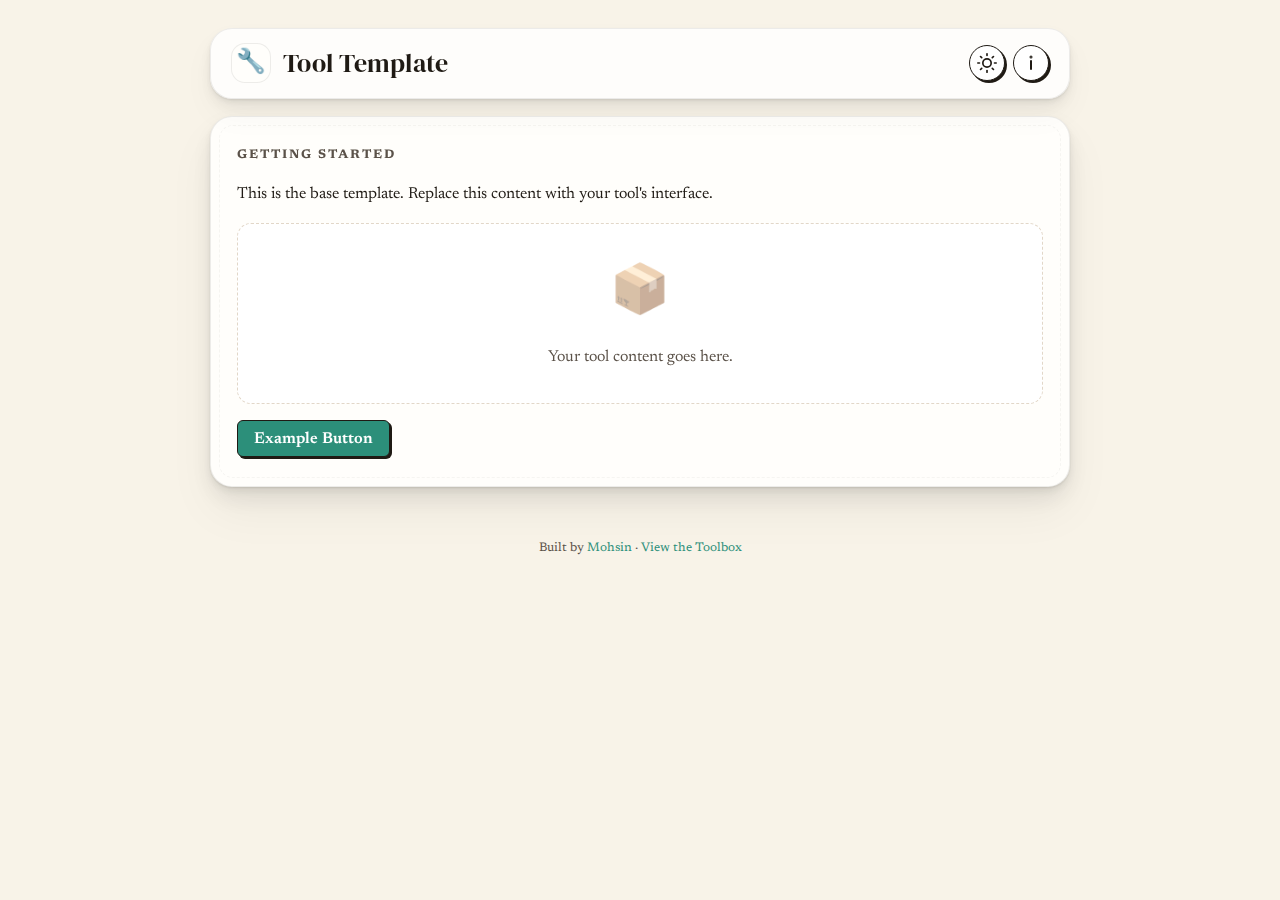
<file: _template/index.html>
<!DOCTYPE html>
<html lang="en">
<head>
  <meta charset="UTF-8">
  <meta name="viewport" content="width=device-width, initial-scale=1.0">
  
  <!-- Theme color for iOS Safari status bar -->
  <meta name="theme-color" content="#f8f3e8" media="(prefers-color-scheme: light)">
  <meta name="theme-color" content="#1a1816" media="(prefers-color-scheme: dark)">
  
  <!-- ═══════════════════════════════════════════════════════════════════════════
       TOOL TEMPLATE
       
       A minimal, reusable template for single-page utility tools.
       
       TO CREATE A NEW TOOL:
       1. Copy this entire folder to tools/your-tool-name/
       2. Update the <title> and meta description
       3. Change the tool icon (emoji or image) in .tool-icon
       4. Update the tool title in .tool-title
       5. Write your instructions in #info-modal .modal-body
       6. Add your tool's UI inside .panel-content
       7. Create an app.js for your tool's logic
       8. Add your tool to the landing page (../index.html)
       ═══════════════════════════════════════════════════════════════════════════ -->
  
  <title>Tool Template</title>
  <meta name="description" content="A utility tool built with the tool template.">
  
  <!-- Favicon (replace emoji with your own) -->
  <link rel="icon" href="data:image/svg+xml,<svg xmlns='http://www.w3.org/2000/svg' viewBox='0 0 100 100'><text y='.9em' font-size='90'>🔧</text></svg>">
  
  <!-- Google Fonts -->
  <link rel="preconnect" href="https://fonts.googleapis.com">
  <link rel="preconnect" href="https://fonts.gstatic.com" crossorigin>
  <link href="https://fonts.googleapis.com/css2?family=DM+Serif+Display&family=JetBrains+Mono:wght@400;500&family=Newsreader:ital,wght@0,400;0,500;0,600;0,700;1,400&display=swap" rel="stylesheet">
  
  <!-- Shared Styles (adjust path based on tool location) -->
  <!-- From tools/your-tool/ use: ../../styles.css -->
  <link rel="stylesheet" href="../styles.css">
  
  <!-- Tool-Specific Styles (optional) -->
  <style>
    /* Add your tool's custom styles here */
    
    .tool-footer {
      text-align: center;
      margin-top: var(--space-xl);
      padding-top: var(--space-lg);
      color: var(--color-text-muted);
      font-size: var(--text-sm);
    }
    
    .tool-footer a {
      color: var(--aero);
    }
    
    .tool-footer a:hover {
      color: var(--clay);
    }
  </style>
</head>
<body>
  <div class="app">
    <!-- ═══════════════════════════════════════════════════════════════════════════
         HEADER
         Fixed navigation bar with tool icon, title, and action buttons.
         ═══════════════════════════════════════════════════════════════════════════ -->
    <header class="top-bar">
      <div class="top-bar-left">
        <!-- Tool Icon: Use an emoji, SVG, or image -->
        <div class="tool-icon">
          🔧
        </div>
        <!-- Tool Title -->
        <h1 class="tool-title">Tool Template</h1>
      </div>
      
      <div class="top-bar-right">
        <!-- Theme Toggle Button -->
        <button 
          type="button" 
          class="header-btn" 
          id="theme-toggle"
          aria-label="Toggle dark mode"
        >
          <span class="theme-toggle-wrap">
            <!-- Sun icon (shown in light mode) -->
            <svg class="theme-icon sun" width="20" height="20" viewBox="0 0 24 24" fill="none" stroke="currentColor" stroke-width="2" stroke-linecap="round" stroke-linejoin="round">
              <circle cx="12" cy="12" r="5"></circle>
              <line x1="12" y1="1" x2="12" y2="3"></line>
              <line x1="12" y1="21" x2="12" y2="23"></line>
              <line x1="4.22" y1="4.22" x2="5.64" y2="5.64"></line>
              <line x1="18.36" y1="18.36" x2="19.78" y2="19.78"></line>
              <line x1="1" y1="12" x2="3" y2="12"></line>
              <line x1="21" y1="12" x2="23" y2="12"></line>
              <line x1="4.22" y1="19.78" x2="5.64" y2="18.36"></line>
              <line x1="18.36" y1="5.64" x2="19.78" y2="4.22"></line>
            </svg>
            <!-- Moon icon (shown in dark mode) -->
            <svg class="theme-icon moon" width="20" height="20" viewBox="0 0 24 24" fill="none" stroke="currentColor" stroke-width="2" stroke-linecap="round" stroke-linejoin="round">
              <path d="M21 12.79A9 9 0 1 1 11.21 3 7 7 0 0 0 21 12.79z"></path>
            </svg>
          </span>
        </button>
        
        <!-- Info Button -->
        <button 
          type="button" 
          class="header-btn" 
          id="info-btn"
          aria-label="Show tool information"
        >
          <svg width="20" height="20" viewBox="0 0 20 20" fill="none" stroke="currentColor" stroke-width="2" stroke-linecap="round" stroke-linejoin="round">
            <circle cx="10" cy="4" r="0.5" fill="currentColor"></circle>
            <line x1="10" y1="8" x2="10" y2="16"></line>
          </svg>
        </button>
      </div>
    </header>

    <!-- ═══════════════════════════════════════════════════════════════════════════
         MAIN CONTENT
         The .frame centers content, .panel provides the container styling.
         ═══════════════════════════════════════════════════════════════════════════ -->
    <main class="frame">
      <section class="panel">
        <!-- Optional panel header with eyebrow label -->
        <div class="panel-head">
          <span class="eyebrow">Getting Started</span>
        </div>
        
        <!-- Your tool's UI goes here -->
        <div class="panel-content">
          <p>
            This is the base template. Replace this content with your tool's interface.
          </p>
          
          <!-- Example: Empty state -->
          <div class="empty-state">
            <div class="empty-state-icon">📦</div>
            <p class="mb-0">Your tool content goes here.</p>
          </div>
          
          <!-- Example: Button -->
          <div class="mt-xl">
            <button type="button" class="btn primary">
              Example Button
            </button>
          </div>
        </div>
      </section>
      
      <footer class="tool-footer">
        <p>
          Built by <a href="https://mhismail.com" target="_blank" rel="noopener">Mohsin</a> · 
          <a href="../../">View the Toolbox</a>
        </p>
      </footer>
    </main>

    <!-- ═══════════════════════════════════════════════════════════════════════════
         INFO MODAL
         Native <dialog> element for accessible modal.
         Update the content inside .modal-body with your tool's instructions.
         ═══════════════════════════════════════════════════════════════════════════ -->
    <dialog id="info-modal" class="info-modal">
      <div class="modal-header">
        <h2>How to Use</h2>
        <button type="button" class="modal-close" aria-label="Close modal">×</button>
      </div>
      <div class="modal-body">
        <!-- Replace this content with your tool's instructions -->
        <h3>Welcome to the Tool Template</h3>
        <p>
          This template provides a foundation for building single-page utility tools
          with a consistent, polished design.
        </p>
        
        <h3>Features</h3>
        <ul>
          <li><strong>Responsive Design</strong> — Works on mobile and desktop</li>
          <li><strong>Dark Mode</strong> — Toggle between light and dark themes</li>
          <li><strong>Accessible</strong> — Built with semantic HTML and ARIA</li>
          <li><strong>No Build Step</strong> — Pure HTML, CSS, and JavaScript</li>
        </ul>
        
        <h3>Customization</h3>
        <ol>
          <li>Update the tool icon and title in the header</li>
          <li>Replace the panel content with your UI</li>
          <li>Write your instructions in this modal</li>
          <li>Add your logic in a separate <code>app.js</code> file</li>
        </ol>
      </div>
    </dialog>
  </div>

  <!-- Shared Template JS (adjust path based on tool location) -->
  <!-- From tools/your-tool/ use: ../../app.js -->
  <script src="../app.js"></script>
  
  <!-- Your tool's JS (create this file for your tool's logic) -->
  <!-- <script src="app.js"></script> -->
</body>
</html>
</file>
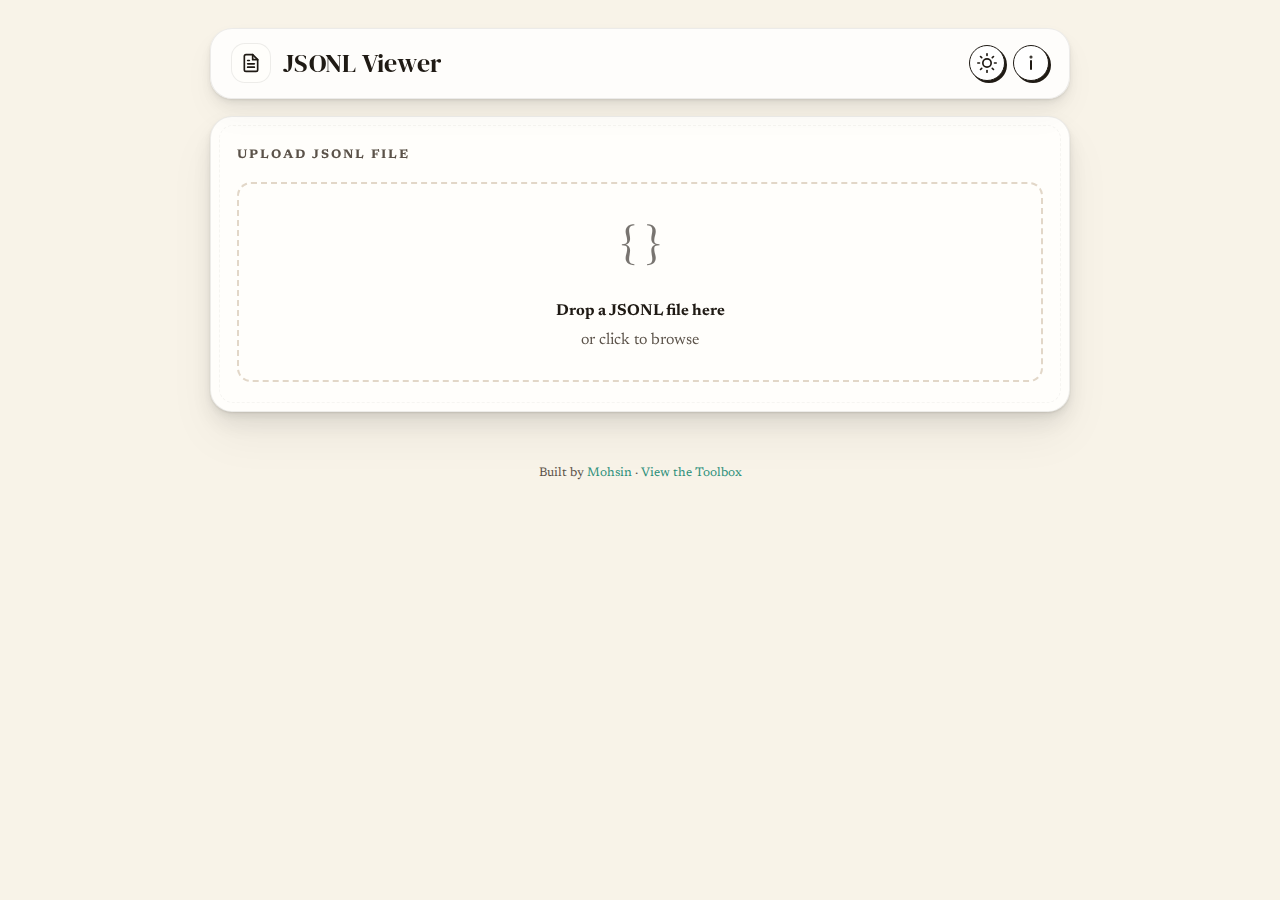
<file: tools/jsonl-viewer/index.html>
<!DOCTYPE html>
<html lang="en">
<head>
  <meta charset="UTF-8">
  <meta name="viewport" content="width=device-width, initial-scale=1.0">

  <!-- Theme color for iOS Safari status bar -->
  <meta name="theme-color" content="#f8f3e8" media="(prefers-color-scheme: light)">
  <meta name="theme-color" content="#1a1816" media="(prefers-color-scheme: dark)">

  <title>JSONL Viewer</title>
  <meta name="description" content="Upload and view JSONL (JSON Lines) files with syntax highlighting and easy navigation.">

  <!-- Favicon -->
  <link rel="icon" href="data:image/svg+xml,<svg xmlns='http://www.w3.org/2000/svg' viewBox='0 0 100 100'><text y='.9em' font-size='90'>{ }</text></svg>">

  <!-- Google Fonts -->
  <link rel="preconnect" href="https://fonts.googleapis.com">
  <link rel="preconnect" href="https://fonts.gstatic.com" crossorigin>
  <link href="https://fonts.googleapis.com/css2?family=DM+Serif+Display&family=JetBrains+Mono:wght@400;500&family=Newsreader:ital,wght@0,400;0,500;0,600;0,700;1,400&display=swap" rel="stylesheet">

  <!-- Template Styles -->
  <link rel="stylesheet" href="../../styles.css">

  <!-- JSONL Viewer Specific Styles -->
  <style>
    .file-info {
      display: none;
      align-items: center;
      gap: var(--space-base);
      padding: var(--space-base) var(--space-lg);
      background: var(--color-surface);
      border: 1px solid var(--color-border-subtle);
      border-radius: var(--radius-md);
      margin-bottom: var(--space-xl);
    }

    .file-info.visible {
      display: flex;
    }

    .file-info-icon {
      font-size: 1.5rem;
    }

    .file-info-details {
      flex: 1;
      min-width: 0;
    }

    .file-info-name {
      font-weight: 600;
      color: var(--color-text);
      word-break: break-all;
    }

    .file-info-meta {
      font-size: var(--text-sm);
      color: var(--color-text-muted);
    }

    .stats-bar {
      display: none;
      flex-wrap: wrap;
      gap: var(--space-sm);
      margin-bottom: var(--space-xl);
    }

    .stats-bar.visible {
      display: flex;
    }

    .stat-chip {
      display: inline-flex;
      align-items: center;
      gap: var(--space-xs);
      padding: 0.35rem 0.7rem;
      background: var(--color-surface-active);
      border-radius: var(--radius-full);
      font-size: var(--text-sm);
      color: var(--color-text);
    }

    .stat-chip-label {
      color: var(--color-text-muted);
    }

    .entries-container {
      display: none;
      flex-direction: column;
      gap: var(--space-base);
    }

    .entries-container.visible {
      display: flex;
    }

    .entry-card {
      border: 1px solid var(--color-border-subtle);
      border-radius: var(--radius-md);
      overflow: hidden;
      background: var(--color-surface);
    }

    .entry-header {
      display: flex;
      align-items: center;
      justify-content: space-between;
      padding: 0.6rem 1rem;
      background: var(--color-surface-elevated);
      border-bottom: 1px solid var(--color-border-subtle);
      cursor: pointer;
      user-select: none;
    }

    .entry-header:hover {
      background: var(--color-surface-hover);
    }

    .entry-header-left {
      display: flex;
      align-items: center;
      gap: var(--space-sm);
    }

    .entry-number {
      font-family: var(--font-mono);
      font-size: var(--text-sm);
      color: var(--color-text-muted);
      min-width: 3ch;
    }

    .entry-preview {
      font-family: var(--font-mono);
      font-size: var(--text-sm);
      color: var(--color-text);
      white-space: nowrap;
      overflow: hidden;
      text-overflow: ellipsis;
      max-width: 400px;
    }

    @media (max-width: 640px) {
      .entry-preview {
        max-width: 180px;
      }
    }

    .entry-toggle {
      font-size: 0.8rem;
      color: var(--color-text-muted);
      transition: transform var(--duration-fast) ease;
    }

    .entry-card.expanded .entry-toggle {
      transform: rotate(180deg);
    }

    .entry-body {
      display: none;
      padding: 1rem;
      background: var(--color-surface);
    }

    .entry-card.expanded .entry-body {
      display: block;
    }

    .entry-json {
      font-family: var(--font-mono);
      font-size: var(--text-sm);
      line-height: 1.5;
      white-space: pre-wrap;
      word-break: break-word;
      margin: 0;
      color: var(--color-text);
    }

    /* JSON syntax highlighting */
    .json-key {
      color: var(--pine);
    }

    .json-string {
      color: var(--clay);
    }

    .json-number {
      color: #6b5b95;
    }

    .json-boolean {
      color: var(--aero);
    }

    .json-null {
      color: var(--color-text-muted);
    }

    [data-theme="dark"] .json-number {
      color: #b19cd9;
    }

    .entry-actions {
      display: flex;
      gap: var(--space-sm);
      margin-top: var(--space-base);
      padding-top: var(--space-base);
      border-top: 1px solid var(--color-border-subtle);
    }

    .actions {
      display: flex;
      gap: var(--space-sm);
      margin-top: var(--space-xl);
      flex-wrap: wrap;
    }

    @media (max-width: 640px) {
      .actions {
        flex-direction: column;
      }

      .actions .btn {
        width: 100%;
      }
    }

    .pagination {
      display: none;
      align-items: center;
      justify-content: center;
      gap: var(--space-base);
      margin-top: var(--space-xl);
      padding-top: var(--space-lg);
      border-top: 1px solid var(--color-border-subtle);
    }

    .pagination.visible {
      display: flex;
    }

    .pagination-info {
      font-size: var(--text-sm);
      color: var(--color-text-muted);
    }

    .tool-footer {
      text-align: center;
      margin-top: var(--space-xl);
      padding-top: var(--space-lg);
      color: var(--color-text-muted);
      font-size: var(--text-sm);
    }

    .tool-footer a {
      color: var(--aero);
    }

    .tool-footer a:hover {
      color: var(--clay);
    }

    .error-entries {
      margin-top: var(--space-xl);
    }

    .error-entry {
      padding: var(--space-base);
      background: rgba(196, 91, 55, 0.1);
      border: 1px solid rgba(196, 91, 55, 0.3);
      border-radius: var(--radius-sm);
      margin-bottom: var(--space-sm);
    }

    .error-entry-line {
      font-weight: 600;
      color: var(--clay);
      margin-bottom: var(--space-xs);
    }

    .error-entry-content {
      font-family: var(--font-mono);
      font-size: var(--text-sm);
      color: var(--color-text-muted);
      white-space: pre-wrap;
      word-break: break-all;
    }

    .search-bar {
      display: none;
      gap: var(--space-sm);
      margin-bottom: var(--space-lg);
    }

    .search-bar.visible {
      display: flex;
    }

    .search-bar .input {
      flex: 1;
    }

    .search-results-info {
      font-size: var(--text-sm);
      color: var(--color-text-muted);
      margin-bottom: var(--space-base);
    }
  </style>
</head>
<body>
  <div class="app">
    <!-- Header -->
    <header class="top-bar">
      <div class="top-bar-left">
        <div class="tool-icon">
          <svg width="20" height="20" viewBox="0 0 24 24" fill="none" stroke="currentColor" stroke-width="2" stroke-linecap="round" stroke-linejoin="round">
            <path d="M14 2H6a2 2 0 0 0-2 2v16a2 2 0 0 0 2 2h12a2 2 0 0 0 2-2V8z"></path>
            <polyline points="14 2 14 8 20 8"></polyline>
            <line x1="16" y1="13" x2="8" y2="13"></line>
            <line x1="16" y1="17" x2="8" y2="17"></line>
            <polyline points="10 9 9 9 8 9"></polyline>
          </svg>
        </div>
        <h1 class="tool-title">JSONL Viewer</h1>
      </div>

      <div class="top-bar-right">
        <button type="button" class="header-btn" id="theme-toggle" aria-label="Toggle dark mode">
          <span class="theme-toggle-wrap">
            <svg class="theme-icon sun" width="20" height="20" viewBox="0 0 24 24" fill="none" stroke="currentColor" stroke-width="2" stroke-linecap="round" stroke-linejoin="round">
              <circle cx="12" cy="12" r="5"></circle>
              <line x1="12" y1="1" x2="12" y2="3"></line>
              <line x1="12" y1="21" x2="12" y2="23"></line>
              <line x1="4.22" y1="4.22" x2="5.64" y2="5.64"></line>
              <line x1="18.36" y1="18.36" x2="19.78" y2="19.78"></line>
              <line x1="1" y1="12" x2="3" y2="12"></line>
              <line x1="21" y1="12" x2="23" y2="12"></line>
              <line x1="4.22" y1="19.78" x2="5.64" y2="18.36"></line>
              <line x1="18.36" y1="5.64" x2="19.78" y2="4.22"></line>
            </svg>
            <svg class="theme-icon moon" width="20" height="20" viewBox="0 0 24 24" fill="none" stroke="currentColor" stroke-width="2" stroke-linecap="round" stroke-linejoin="round">
              <path d="M21 12.79A9 9 0 1 1 11.21 3 7 7 0 0 0 21 12.79z"></path>
            </svg>
          </span>
        </button>

        <button type="button" class="header-btn" id="info-btn" aria-label="Show tool information">
          <svg width="20" height="20" viewBox="0 0 20 20" fill="none" stroke="currentColor" stroke-width="2" stroke-linecap="round" stroke-linejoin="round">
            <circle cx="10" cy="4" r="0.5" fill="currentColor"></circle>
            <line x1="10" y1="8" x2="10" y2="16"></line>
          </svg>
        </button>
      </div>
    </header>

    <!-- Main Content -->
    <main class="frame">
      <section class="panel">
        <div class="panel-head">
          <span class="eyebrow">Upload JSONL File</span>
        </div>

        <div class="panel-content">
          <!-- Drop Zone -->
          <div class="drop-zone" id="drop-zone">
            <div class="drop-zone-icon">{ }</div>
            <div class="drop-zone-text">
              <strong>Drop a JSONL file here</strong>
              or click to browse
            </div>
            <input type="file" id="file-input" accept=".jsonl,.ndjson,.json">
          </div>

          <!-- File Info -->
          <div class="file-info" id="file-info">
            <div class="file-info-icon">{ }</div>
            <div class="file-info-details">
              <div class="file-info-name" id="file-name"></div>
              <div class="file-info-meta" id="file-meta"></div>
            </div>
          </div>

          <!-- Stats Bar -->
          <div class="stats-bar" id="stats-bar">
            <div class="stat-chip">
              <span class="stat-chip-label">Entries:</span>
              <strong id="stat-entries">0</strong>
            </div>
            <div class="stat-chip">
              <span class="stat-chip-label">Valid:</span>
              <strong id="stat-valid">0</strong>
            </div>
            <div class="stat-chip" id="stat-errors-chip" style="display: none;">
              <span class="stat-chip-label">Errors:</span>
              <strong id="stat-errors">0</strong>
            </div>
          </div>

          <!-- Search Bar -->
          <div class="search-bar" id="search-bar">
            <input type="text" class="input" id="search-input" placeholder="Search entries...">
            <button type="button" class="btn small" id="search-clear">Clear</button>
          </div>

          <div class="search-results-info" id="search-results-info" hidden></div>

          <!-- Entries Container -->
          <div class="entries-container" id="entries-container"></div>

          <!-- Pagination -->
          <div class="pagination" id="pagination">
            <button type="button" class="btn small" id="prev-btn" disabled>Prev</button>
            <span class="pagination-info" id="pagination-info"></span>
            <button type="button" class="btn small" id="next-btn">Next</button>
          </div>

          <!-- Error Entries -->
          <div class="error-entries" id="error-entries" hidden>
            <h3>Parse Errors</h3>
            <div id="error-list"></div>
          </div>

          <!-- Actions -->
          <div class="actions" id="actions" hidden>
            <button type="button" class="btn" id="copy-btn">
              Copy All JSON
            </button>
            <button type="button" class="btn" id="expand-all-btn">
              Expand All
            </button>
            <button type="button" class="btn" id="collapse-all-btn">
              Collapse All
            </button>
            <button type="button" class="btn" id="clear-btn">
              Clear
            </button>
          </div>

          <!-- Empty State (shown when file has no valid entries) -->
          <div id="empty-state" class="empty-state" hidden>
            <div class="empty-state-icon">{ }</div>
            <p class="mb-0">No valid JSON entries found in this file.</p>
            <p class="muted mt-sm">Each line in a JSONL file should be a valid JSON object.</p>
          </div>
        </div>
      </section>

      <footer class="tool-footer">
        <p>
          Built by <a href="https://mhismail.com" target="_blank" rel="noopener">Mohsin</a> ·
          <a href="../../">View the Toolbox</a>
        </p>
      </footer>
    </main>

    <!-- Info Modal -->
    <dialog id="info-modal" class="info-modal">
      <div class="modal-header">
        <h2>About JSONL Viewer</h2>
        <button type="button" class="modal-close" aria-label="Close modal">&times;</button>
      </div>
      <div class="modal-body">
        <h3>What is JSONL?</h3>
        <p>
          JSONL (JSON Lines) is a text format where each line is a valid JSON value,
          typically a JSON object. It's commonly used for:
        </p>
        <ul>
          <li><strong>Log files</strong> &mdash; Structured application logs</li>
          <li><strong>Data exports</strong> &mdash; Database dumps and API responses</li>
          <li><strong>ML datasets</strong> &mdash; Training data for machine learning</li>
          <li><strong>Streaming data</strong> &mdash; Real-time event streams</li>
        </ul>

        <h3>How to Use</h3>
        <ol>
          <li>Drop a .jsonl, .ndjson, or .json file onto the upload area</li>
          <li>View entries with syntax highlighting</li>
          <li>Click an entry to expand/collapse its full JSON</li>
          <li>Use search to filter entries by content</li>
          <li>Copy individual entries or all data</li>
        </ol>

        <h3>Features</h3>
        <ul>
          <li>Syntax highlighting for JSON</li>
          <li>Pagination for large files</li>
          <li>Search/filter entries</li>
          <li>Expand/collapse all entries</li>
          <li>Copy to clipboard</li>
          <li>Error reporting for invalid lines</li>
        </ul>

        <h3>Privacy</h3>
        <p>
          Your files are processed entirely in your browser. <strong>No files are
          uploaded to any server.</strong> This tool is 100% client-side.
        </p>
      </div>
    </dialog>
  </div>

  <!-- Template Core JS -->
  <script src="../../app.js"></script>

  <!-- JSONL Viewer Logic -->
  <script src="app.js"></script>
</body>
</html>
</file>
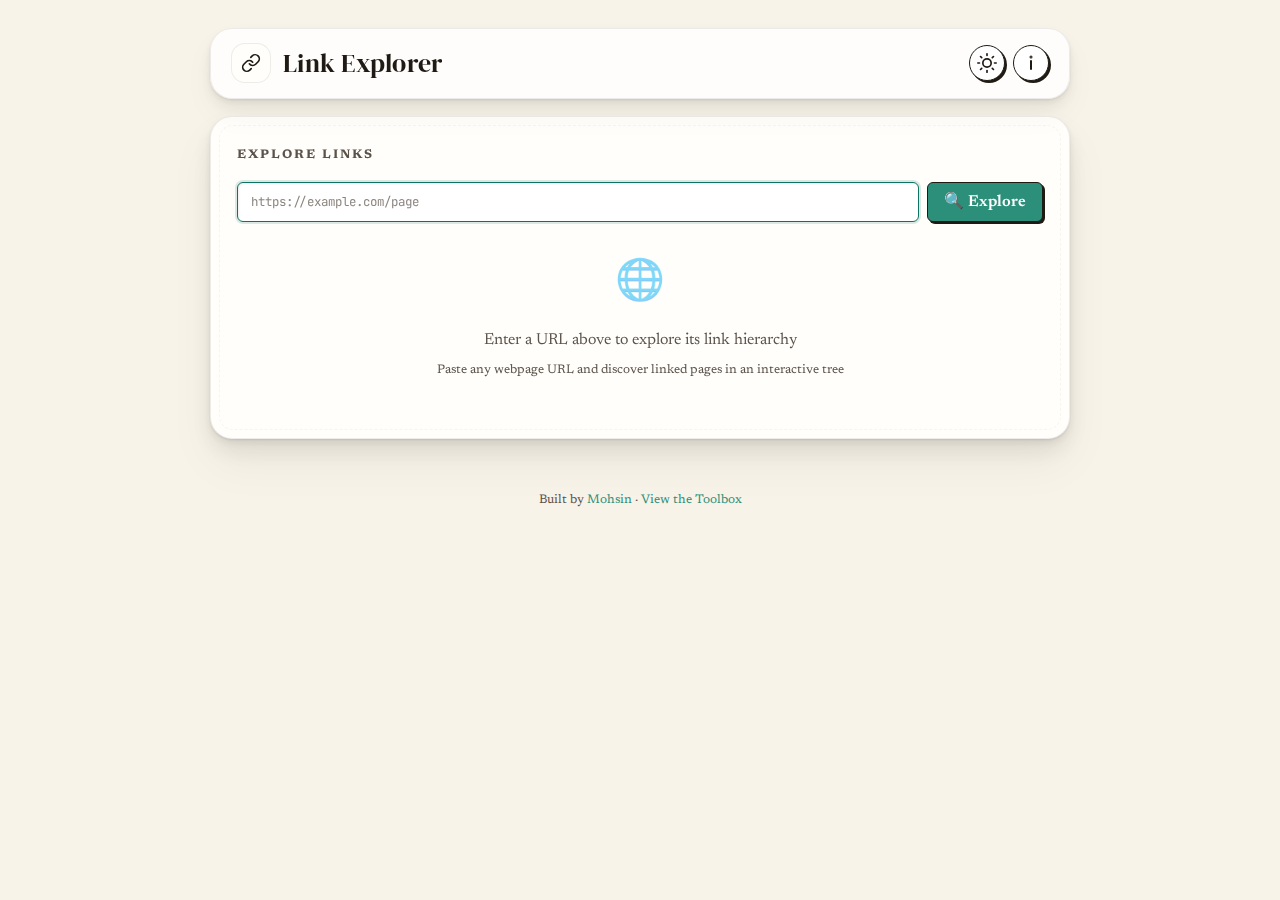
<file: tools/link-explorer/index.html>
<!DOCTYPE html>
<html lang="en">
<head>
  <meta charset="UTF-8">
  <meta name="viewport" content="width=device-width, initial-scale=1.0, viewport-fit=cover">
  
  <!-- Theme color for iOS Safari status bar -->
  <meta name="theme-color" content="#f8f3e8" media="(prefers-color-scheme: light)">
  <meta name="theme-color" content="#1a1816" media="(prefers-color-scheme: dark)">
  
  <title>Link Explorer</title>
  <meta name="description" content="Explore the link hierarchy of any webpage. Progressively discover and navigate through linked pages in a collapsible tree view.">
  
  <!-- Favicon -->
  <link rel="icon" href="data:image/svg+xml,<svg xmlns='https://www.w3.org/2000/svg' viewBox='0 0 100 100'><text y='.9em' font-size='90'>🔗</text></svg>">
  
  <!-- Google Fonts -->
  <link rel="preconnect" href="https://fonts.googleapis.com">
  <link rel="preconnect" href="https://fonts.gstatic.com" crossorigin>
  <link href="https://fonts.googleapis.com/css2?family=DM+Serif+Display&family=JetBrains+Mono:wght@400;500&family=Newsreader:ital,wght@0,400;0,500;0,600;0,700;1,400&display=swap" rel="stylesheet">
  
  <!-- Template Styles -->
  <link rel="stylesheet" href="../../styles.css">
  
  <!-- Link Explorer Specific Styles -->
  <style>
    /* URL Input Area */
    .url-input-group {
      display: flex;
      gap: var(--space-sm);
      margin-bottom: var(--space-lg);
    }
    
    .url-input-group .input {
      flex: 1;
      font-family: var(--font-mono);
      font-size: var(--text-sm);
    }
    
    .url-input-group .btn {
      flex-shrink: 0;
      white-space: nowrap;
    }
    
    @media (max-width: 540px) {
      .url-input-group {
        flex-direction: column;
      }
      
      .url-input-group .btn {
        width: 100%;
      }
    }
    
    /* Stats Bar */
    .stats-bar {
      display: flex;
      align-items: center;
      gap: var(--space-lg);
      padding: var(--space-sm) var(--space-base);
      background: var(--color-surface);
      border-radius: var(--radius-sm);
      font-size: var(--text-sm);
      margin-bottom: var(--space-xl);
      flex-wrap: wrap;
    }
    
    .stat-item {
      display: flex;
      align-items: center;
      gap: var(--space-xs);
    }
    
    .stat-value {
      font-weight: 600;
      font-family: var(--font-mono);
      color: var(--pine);
    }
    
    /* Tree Container */
    .tree-container {
      position: relative;
      min-height: 100px;
    }
    
    /* Tree Styles */
    .link-tree {
      list-style: none;
      padding: 0;
      margin: 0;
      font-size: var(--text-base);
    }
    
    .link-tree ul {
      list-style: none;
      padding-left: 1.5rem;
      margin: 0;
      border-left: 1px dashed var(--color-border);
      margin-left: 0.6rem;
    }
    
    .tree-node {
      position: relative;
      padding: var(--space-xs) 0;
    }
    
    .tree-node-content {
      display: flex;
      align-items: flex-start;
      gap: var(--space-sm);
      padding: var(--space-xs) var(--space-sm);
      border-radius: var(--radius-sm);
      transition: background-color var(--duration-fast) ease;
    }
    
    .tree-node-content:hover {
      background: var(--color-surface-hover);
    }
    
    /* Expand/Collapse Toggle */
    .tree-toggle {
      display: flex;
      align-items: center;
      justify-content: center;
      width: 20px;
      height: 20px;
      flex-shrink: 0;
      border: 1px solid var(--color-border);
      border-radius: var(--radius-sm);
      background: var(--color-surface);
      color: var(--color-text-muted);
      font-size: 0.7rem;
      cursor: pointer;
      transition: all var(--duration-fast) ease;
      margin-top: 2px;
    }
    
    .tree-toggle:hover {
      border-color: var(--pine);
      color: var(--pine);
      background: var(--color-surface-active);
    }
    
    .tree-toggle.loading {
      pointer-events: none;
      opacity: 0.7;
    }
    
    .tree-toggle.loading::after {
      content: '';
      width: 10px;
      height: 10px;
      border: 2px solid var(--color-border);
      border-top-color: var(--pine);
      border-radius: 50%;
      animation: spin 0.8s linear infinite;
    }
    
    .tree-toggle.loading svg {
      display: none;
    }
    
    .tree-toggle.expanded {
      background: var(--color-surface-active);
      border-color: var(--pine);
      color: var(--pine);
    }
    
    .tree-toggle.leaf {
      background: transparent;
      border-color: transparent;
      cursor: default;
      opacity: 0.4;
    }
    
    .tree-toggle.leaf:hover {
      background: transparent;
      border-color: transparent;
      color: var(--color-text-muted);
    }
    
    .tree-toggle svg {
      width: 10px;
      height: 10px;
      transition: transform var(--duration-fast) ease;
    }
    
    .tree-toggle.expanded svg {
      transform: rotate(90deg);
    }
    
    /* Link Info */
    .tree-link-info {
      flex: 1;
      min-width: 0;
      display: flex;
      flex-direction: column;
      gap: 2px;
    }
    
    .tree-link-title {
      display: flex;
      align-items: center;
      gap: var(--space-sm);
      flex-wrap: wrap;
    }
    
    .tree-link-text {
      font-weight: 500;
      color: var(--color-text);
      word-break: break-word;
    }
    
    .tree-link-external {
      display: inline-flex;
      align-items: center;
      justify-content: center;
      width: 18px;
      height: 18px;
      flex-shrink: 0;
      color: var(--color-text-muted);
      opacity: 0;
      transition: opacity var(--duration-fast) ease;
    }
    
    .tree-node-content:hover .tree-link-external {
      opacity: 1;
    }
    
    .tree-link-external:hover {
      color: var(--pine);
    }
    
    .tree-link-url {
      font-family: var(--font-mono);
      font-size: var(--text-xs);
      color: var(--color-text-muted);
      white-space: nowrap;
      overflow: hidden;
      text-overflow: ellipsis;
      max-width: 100%;
    }
    
    /* Link Count Badge */
    .link-count-badge {
      display: inline-flex;
      align-items: center;
      justify-content: center;
      padding: 2px 6px;
      background: var(--color-surface-active);
      border-radius: var(--radius-full);
      font-size: var(--text-xs);
      font-weight: 600;
      color: var(--pine);
      font-family: var(--font-mono);
    }
    
    .link-count-badge.external {
      background: rgba(196, 91, 55, 0.15);
      color: var(--clay);
    }
    
    /* Error State */
    .tree-error {
      display: inline-flex;
      align-items: center;
      gap: var(--space-xs);
      padding: 2px 8px;
      background: rgba(196, 91, 55, 0.1);
      border-radius: var(--radius-sm);
      color: var(--clay);
      font-size: var(--text-xs);
    }
    
    /* Root Node Special Styling */
    .tree-node.root > .tree-node-content {
      background: var(--color-surface);
      border: 1px solid var(--color-border-subtle);
      border-radius: var(--radius-md);
      padding: var(--space-base);
    }
    
    .tree-node.root > .tree-node-content:hover {
      background: var(--color-surface-hover);
    }
    
    .tree-node.root .tree-link-text {
      font-size: var(--text-lg);
    }
    
    /* Loading Spinner */
    @keyframes spin {
      to { transform: rotate(360deg); }
    }
    
    .loading-overlay {
      position: absolute;
      inset: 0;
      display: flex;
      align-items: center;
      justify-content: center;
      background: var(--color-overlay);
      border-radius: var(--radius-md);
      z-index: 10;
    }
    
    .loading-spinner {
      width: 32px;
      height: 32px;
      border: 3px solid var(--color-border);
      border-top-color: var(--pine);
      border-radius: 50%;
      animation: spin 0.8s linear infinite;
    }
    
    /* Empty State */
    .tree-empty {
      text-align: center;
      padding: var(--space-xl);
      color: var(--color-text-muted);
    }
    
    .tree-empty-icon {
      font-size: 2.5rem;
      margin-bottom: var(--space-base);
      opacity: 0.5;
    }
    
    /* Controls */
    .tree-controls {
      display: flex;
      gap: var(--space-sm);
      margin-bottom: var(--space-lg);
      flex-wrap: wrap;
    }
    
    .tree-controls .btn {
      font-size: var(--text-sm);
    }
    
    /* Depth Indicator */
    .depth-indicator {
      display: none;
      padding: 2px 6px;
      background: var(--color-surface);
      border-radius: var(--radius-sm);
      font-size: var(--text-xs);
      color: var(--color-text-muted);
      font-family: var(--font-mono);
    }
    
    /* Footer */
    .tool-footer {
      text-align: center;
      margin-top: var(--space-xl);
      padding-top: var(--space-lg);
      color: var(--color-text-muted);
      font-size: var(--text-sm);
    }
    
    .tool-footer a {
      color: var(--aero);
    }
    
    .tool-footer a:hover {
      color: var(--clay);
    }
    
    /* Domain Filter Pills */
    .domain-filters {
      display: flex;
      gap: var(--space-xs);
      flex-wrap: wrap;
      margin-top: var(--space-sm);
    }
    
    .domain-pill {
      display: inline-flex;
      align-items: center;
      gap: var(--space-2xs);
      padding: 4px 10px;
      background: var(--color-surface);
      border: 1px solid var(--color-border-subtle);
      border-radius: var(--radius-full);
      font-size: var(--text-xs);
      font-family: var(--font-mono);
      color: var(--color-text-muted);
      cursor: pointer;
      transition: all var(--duration-fast) ease;
    }
    
    .domain-pill:hover {
      border-color: var(--pine);
      color: var(--pine);
    }
    
    .domain-pill.active {
      background: var(--color-surface-active);
      border-color: var(--pine);
      color: var(--pine);
    }
    
    .domain-pill .count {
      padding: 1px 5px;
      background: var(--color-bg);
      border-radius: var(--radius-full);
      font-weight: 600;
    }
  </style>
</head>
<body>
  <div class="app">
    <!-- Header -->
    <header class="top-bar">
      <div class="top-bar-left">
        <div class="tool-icon">
          <svg width="20" height="20" viewBox="0 0 24 24" fill="none" stroke="currentColor" stroke-width="2" stroke-linecap="round" stroke-linejoin="round">
            <path d="M10 13a5 5 0 0 0 7.54.54l3-3a5 5 0 0 0-7.07-7.07l-1.72 1.71"></path>
            <path d="M14 11a5 5 0 0 0-7.54-.54l-3 3a5 5 0 0 0 7.07 7.07l1.71-1.71"></path>
          </svg>
        </div>
        <h1 class="tool-title">Link Explorer</h1>
      </div>
      
      <div class="top-bar-right">
        <button type="button" class="header-btn" id="theme-toggle" aria-label="Toggle dark mode">
          <span class="theme-toggle-wrap">
            <svg class="theme-icon sun" width="20" height="20" viewBox="0 0 24 24" fill="none" stroke="currentColor" stroke-width="2" stroke-linecap="round" stroke-linejoin="round">
              <circle cx="12" cy="12" r="5"></circle>
              <line x1="12" y1="1" x2="12" y2="3"></line>
              <line x1="12" y1="21" x2="12" y2="23"></line>
              <line x1="4.22" y1="4.22" x2="5.64" y2="5.64"></line>
              <line x1="18.36" y1="18.36" x2="19.78" y2="19.78"></line>
              <line x1="1" y1="12" x2="3" y2="12"></line>
              <line x1="21" y1="12" x2="23" y2="12"></line>
              <line x1="4.22" y1="19.78" x2="5.64" y2="18.36"></line>
              <line x1="18.36" y1="5.64" x2="19.78" y2="4.22"></line>
            </svg>
            <svg class="theme-icon moon" width="20" height="20" viewBox="0 0 24 24" fill="none" stroke="currentColor" stroke-width="2" stroke-linecap="round" stroke-linejoin="round">
              <path d="M21 12.79A9 9 0 1 1 11.21 3 7 7 0 0 0 21 12.79z"></path>
            </svg>
          </span>
        </button>
        
        <button type="button" class="header-btn" id="info-btn" aria-label="Show tool information">
          <svg width="20" height="20" viewBox="0 0 20 20" fill="none" stroke="currentColor" stroke-width="2" stroke-linecap="round" stroke-linejoin="round">
            <circle cx="10" cy="4" r="0.5" fill="currentColor"></circle>
            <line x1="10" y1="8" x2="10" y2="16"></line>
          </svg>
        </button>
      </div>
    </header>

    <!-- Main Content -->
    <main class="frame">
      <section class="panel">
        <div class="panel-head">
          <span class="eyebrow">Explore Links</span>
        </div>
        
        <div class="panel-content">
          <!-- URL Input -->
          <div class="url-input-group">
            <input 
              type="url" 
              id="url-input" 
              class="input" 
              placeholder="https://example.com/page"
              aria-label="Enter URL to explore"
            >
            <button type="button" class="btn primary" id="explore-btn">
              🔍 Explore
            </button>
          </div>
          
          <!-- Stats Bar (hidden initially) -->
          <div class="stats-bar" id="stats-bar" hidden>
            <div class="stat-item">
              <span>📊 Total Links:</span>
              <span class="stat-value" id="stat-total">0</span>
            </div>
            <div class="stat-item">
              <span>📂 Expanded:</span>
              <span class="stat-value" id="stat-expanded">0</span>
            </div>
            <div class="stat-item">
              <span>🔗 Unique Domains:</span>
              <span class="stat-value" id="stat-domains">0</span>
            </div>
          </div>
          
          <!-- Tree Controls (hidden initially) -->
          <div class="tree-controls" id="tree-controls" hidden>
            <button type="button" class="btn small" id="collapse-all-btn">
              ⬆️ Collapse All
            </button>
            <button type="button" class="btn small" id="clear-btn">
              🗑️ Clear
            </button>
          </div>
          
          <!-- Tree Container -->
          <div class="tree-container" id="tree-container">
            <!-- Empty State -->
            <div class="tree-empty" id="empty-state">
              <div class="tree-empty-icon">🌐</div>
              <p class="mb-0">Enter a URL above to explore its link hierarchy</p>
              <p class="muted mt-sm" style="font-size: var(--text-sm);">
                Paste any webpage URL and discover linked pages in an interactive tree
              </p>
            </div>
            
            <!-- Tree will be rendered here -->
            <ul class="link-tree" id="link-tree" hidden></ul>
          </div>
        </div>
      </section>
      
      <footer class="tool-footer">
        <p>
          Built by <a href="https://mhismail.com" target="_blank" rel="noopener">Mohsin</a> · 
          <a href="../../">View the Toolbox</a>
        </p>
      </footer>
    </main>

    <!-- Modal Overlay (for iOS Safari status bar fix) -->
    <div id="modal-overlay" class="modal-overlay" aria-hidden="true"></div>

    <!-- Info Modal -->
    <dialog id="info-modal" class="info-modal">
      <div class="modal-header">
        <h2>About Link Explorer</h2>
        <button type="button" class="modal-close" aria-label="Close modal">×</button>
      </div>
      <div class="modal-body">
        <h3>What is this?</h3>
        <p>
          Link Explorer helps you visualize the link structure of any webpage. It builds 
          an interactive, collapsible tree showing all pages linked from the URL you provide.
        </p>
        
        <h3>How to Use</h3>
        <ol>
          <li>Paste any webpage URL into the input field</li>
          <li>Click "Explore" to fetch and parse the page</li>
          <li>Click the <strong>▶</strong> toggle next to any link to expand it and discover its child links</li>
          <li>Continue expanding to explore deeper levels of the site hierarchy</li>
          <li>Click a link's external icon to open it in a new tab</li>
        </ol>
        
        <h3>Smart Content Detection</h3>
        <p>
          The tool attempts to extract links only from the <strong>main content</strong> of each page, 
          ignoring common navigation elements like:
        </p>
        <ul>
          <li>Navigation menus and sidebars</li>
          <li>Table of contents sections</li>
          <li>Footers and headers</li>
          <li>Breadcrumbs</li>
        </ul>
        
        <h3>Limits</h3>
        <ul>
          <li><strong>50 links</strong> maximum per page to prevent overload</li>
          <li>Some websites may block access due to CORS policies</li>
          <li>JavaScript-rendered content may not be captured</li>
        </ul>
        
        <h3>Privacy</h3>
        <p>
          This tool uses a CORS proxy to fetch pages. The proxy servers see the URLs you explore, 
          but no data is stored on our end. For sensitive URLs, consider the privacy implications.
        </p>
      </div>
    </dialog>
  </div>

  <!-- Template Core JS -->
  <script src="../../app.js"></script>
  
  <!-- Link Explorer Logic -->
  <script src="app.js"></script>
</body>
</html>
</file>
<file: styles.css>
/* =============================================================================
   TOOL TEMPLATE - UNIFIED STYLES
   A minimal, portable design system for single-page utility tools.
   Extracted from mohsin-ismail.com design system.
   ============================================================================= */

/* =============================================================================
   DESIGN TOKENS
   ============================================================================= */

:root {
  /* Color Scheme */
  color-scheme: light;

  /* ─────────────────────────────────────────────────────────────────────────────
     BASE PALETTE
     ───────────────────────────────────────────────────────────────────────────── */
  --cream: #f8f3e8;
  --ink: #1f1a14;
  --line: #e2d7c8;
  --muted: #5b5249;
  
  /* Accent colors */
  --aero: #2c8f7a;
  --pine: #0f7363;
  --clay: #c45b37;

  /* ─────────────────────────────────────────────────────────────────────────────
     SEMANTIC COLORS
     ───────────────────────────────────────────────────────────────────────────── */
  --color-bg: var(--cream);
  --color-text: var(--ink);
  --color-text-muted: var(--muted);
  --color-border: var(--line);
  --color-border-subtle: rgba(31, 26, 20, 0.08);
  
  /* Surfaces */
  --color-surface: #fffefb;
  --color-surface-elevated: #fdfbf7;
  --color-surface-glass: rgba(255, 255, 255, 0.82);
  --color-surface-glass-solid: rgba(255, 255, 255, 0.96);
  --color-surface-active: #e0f2f1;
  --color-surface-hover: #fdfbf7;
  
  /* Panel */
  --panel-bg: #fffefb;
  --bg-white: #ffffff;
  --color-panel-border-inner: rgba(31, 26, 20, 0.04);
  
  /* Selection */
  --color-selection: #dfeeea;
  --color-overlay: rgba(248, 243, 232, 0.92);

  /* ─────────────────────────────────────────────────────────────────────────────
     SHADOWS
     ───────────────────────────────────────────────────────────────────────────── */
  --shadow-color: rgba(31, 26, 20, 0.15);
  --retro-shadow-color: var(--ink);
  --retro-border-color: var(--ink);
  
  --shadow-retro: 4px 4px 0px var(--retro-shadow-color);
  --shadow-retro-sm: 2px 2px 0px var(--retro-shadow-color);
  
  --shadow-container: 
    0 1px 2px rgba(31, 26, 20, 0.08),
    0 3px 6px rgba(31, 26, 20, 0.06),
    0 8px 16px rgba(31, 26, 20, 0.06),
    0 16px 32px rgba(31, 26, 20, 0.04);
  
  --shadow-container-lg: 
    0 1px 2px rgba(31, 26, 20, 0.10),
    0 4px 8px rgba(31, 26, 20, 0.07),
    0 12px 24px rgba(31, 26, 20, 0.08),
    0 24px 48px rgba(31, 26, 20, 0.05);

  /* ─────────────────────────────────────────────────────────────────────────────
     BORDERS
     ───────────────────────────────────────────────────────────────────────────── */
  --border-retro: 1.5px solid var(--ink);

  /* ─────────────────────────────────────────────────────────────────────────────
     RADII
     ───────────────────────────────────────────────────────────────────────────── */
  --radius-sm: 6px;
  --radius-md: 14px;
  --radius-lg: 22px;
  --radius-full: 999px;

  /* ─────────────────────────────────────────────────────────────────────────────
     SPACING
     ───────────────────────────────────────────────────────────────────────────── */
  --space-2xs: 4px;
  --space-xs: 6px;
  --space-sm: 8px;
  --space-md: 10px;
  --space-base: 12px;
  --space-lg: 14px;
  --space-xl: 16px;
  --space-2xl: 18px;
  --space-3xl: 22px;
  --space-4xl: 28px;

  /* ─────────────────────────────────────────────────────────────────────────────
     TYPOGRAPHY
     ───────────────────────────────────────────────────────────────────────────── */
  --font-display: 'DM Serif Display', serif;
  --font-body: 'Newsreader', serif;
  --font-mono: 'JetBrains Mono', 'Fira Code', 'SF Mono', Consolas, monospace;

  --text-xs: 0.68rem;
  --text-sm: 0.78rem;
  --text-base: 0.95rem;
  --text-md: 1rem;
  --text-lg: 1.1rem;
  --text-xl: 1.3rem;
  --text-2xl: 1.5rem;
  --text-3xl: clamp(2rem, 5vw, 2.8rem);

  --leading-tight: 1.1;
  --leading-snug: 1.3;
  --leading-normal: 1.45;
  --leading-relaxed: 1.6;

  --tracking-tight: 0.01em;
  --tracking-wide: 0.08em;
  --tracking-wider: 0.16em;

  /* ─────────────────────────────────────────────────────────────────────────────
     TRANSITIONS
     ───────────────────────────────────────────────────────────────────────────── */
  --ease-out: cubic-bezier(0.25, 0.46, 0.45, 0.94);
  --ease-bounce: cubic-bezier(0.34, 1.56, 0.64, 1);
  --ease-snap: cubic-bezier(0.4, 0, 0.2, 1);
  
  --duration-fast: 0.1s;
  --duration-normal: 0.2s;
  --duration-slow: 0.3s;
  
  --theme-transition-duration: 0.2s;
  --theme-transition-ease: ease;

  /* ─────────────────────────────────────────────────────────────────────────────
     Z-INDEX
     ───────────────────────────────────────────────────────────────────────────── */
  --z-base: 1;
  --z-dropdown: 10;
  --z-sticky: 20;
  --z-fixed: 100;
  --z-modal: 1000;

  /* ─────────────────────────────────────────────────────────────────────────────
     LAYOUT
     ───────────────────────────────────────────────────────────────────────────── */
  --max-width-content: 860px;
  --header-height: 72px;

  /* ─────────────────────────────────────────────────────────────────────────────
     RENDERING
     ───────────────────────────────────────────────────────────────────────────── */
  font-synthesis: none;
  text-rendering: optimizeLegibility;
  -webkit-font-smoothing: antialiased;
}

/* =============================================================================
   DARK THEME
   ============================================================================= */

[data-theme="dark"] {
  color-scheme: dark;
  
  /* Core colors */
  --color-bg: #1a1816;
  --color-text: #f0ebe3;
  --color-text-muted: #a39e96;
  --color-border: #3a3530;
  --color-border-subtle: rgba(255, 255, 255, 0.06);
  
  /* Surfaces */
  --color-surface: #24221e;
  --color-surface-elevated: #2c2a25;
  --color-surface-glass: rgba(36, 34, 30, 0.92);
  --color-surface-glass-solid: rgba(44, 42, 37, 0.96);
  --color-surface-active: #1a3330;
  --color-surface-hover: #2c2a25;
  
  /* Panel */
  --panel-bg: #24221e;
  --bg-white: #24221e;
  --color-panel-border-inner: rgba(255, 255, 255, 0.04);
  
  /* Selection & overlay */
  --color-selection: #1a3330;
  --color-overlay: rgba(26, 24, 22, 0.94);
  
  /* Shadows */
  --shadow-color: rgba(0, 0, 0, 0.3);
  --retro-shadow-color: #0e0e0c;
  --retro-border-color: #3a3530;
  
  --shadow-container: 
    0 1px 2px rgba(0, 0, 0, 0.18),
    0 3px 6px rgba(0, 0, 0, 0.14),
    0 8px 16px rgba(0, 0, 0, 0.14),
    0 16px 32px rgba(0, 0, 0, 0.10);
  
  --shadow-container-lg: 
    0 1px 2px rgba(0, 0, 0, 0.22),
    0 4px 8px rgba(0, 0, 0, 0.16),
    0 12px 24px rgba(0, 0, 0, 0.18),
    0 24px 48px rgba(0, 0, 0, 0.12);
  
  /* Override base palette for dark mode */
  --cream: #1a1816;
  --ink: #f0ebe3;
  --line: #3a3530;
  --muted: #a39e96;
  
  /* Retro borders & shadows - dark grey instead of white in dark mode */
  --shadow-retro: 4px 4px 0px var(--retro-shadow-color);
  --shadow-retro-sm: 2px 2px 0px var(--retro-shadow-color);
  --border-retro: 1.5px solid var(--retro-border-color);
}

/* =============================================================================
   BASE STYLES
   ============================================================================= */

*,
*::before,
*::after {
  box-sizing: border-box;
}

/* Disable transitions on initial load */
html:not(.theme-ready) *,
html:not(.theme-ready) *::before,
html:not(.theme-ready) *::after {
  transition: none !important;
}

/* Global theme transitions */
*,
*::before,
*::after {
  transition-property: background-color, border-color, box-shadow, filter, outline-color;
  transition-duration: var(--theme-transition-duration);
  transition-timing-function: var(--theme-transition-ease);
}

/* Interactive elements - smooth color transitions */
a,
button,
.btn,
[role="button"] {
  transition-property: background-color, border-color, box-shadow, filter, outline-color, color, transform;
  transition-duration: var(--theme-transition-duration);
  transition-timing-function: var(--theme-transition-ease);
}

html {
  min-height: 100%;
  background: var(--color-bg);
}

body {
  margin: 0;
  min-height: 100vh;
  min-height: 100dvh;
  font-family: var(--font-body);
  font-size: var(--text-md);
  background: var(--color-bg);
  color: var(--color-text);
  line-height: var(--leading-relaxed);
}

/* Links */
a {
  color: var(--aero);
  text-decoration: none;
}

@media (hover: hover) {
  a:hover {
    color: var(--clay);
  }
}

/* Interactive elements */
a,
button {
  -webkit-tap-highlight-color: transparent;
  touch-action: manipulation;
}

button {
  font-family: inherit;
  -webkit-appearance: none;
  appearance: none;
  background: none;
  border: none;
  color: inherit;
  cursor: pointer;
}

/* Typography */
h1, h2, h3, h4 {
  font-family: var(--font-display);
  color: var(--color-text);
  margin: 0 0 0.35em;
  letter-spacing: var(--tracking-tight);
}

h1 { font-size: var(--text-3xl); }
h2 { font-size: var(--text-2xl); }
h3 { font-size: var(--text-xl); }
h4 { font-size: var(--text-lg); }

p {
  margin: 0 0 1em;
}

/* Utility classes */
.eyebrow {
  font-size: var(--text-sm);
  font-weight: 700;
  letter-spacing: var(--tracking-wider);
  text-transform: uppercase;
  color: var(--color-text-muted);
}

.muted {
  color: var(--color-text-muted);
}

.mono {
  font-family: var(--font-mono);
  font-size: 0.9em;
}

/* Selection */
::selection {
  background: var(--color-selection);
  color: var(--color-text);
}

/* =============================================================================
   LAYOUT
   ============================================================================= */

.app {
  position: relative;
  min-height: 100vh;
  min-height: 100dvh;
  padding: 18px 10px 64px;
}

.frame {
  max-width: var(--max-width-content);
  margin: 0 auto;
  position: relative;
  display: flex;
  flex-direction: column;
  gap: var(--space-2xl);
  z-index: var(--z-base);
  padding-top: calc(var(--header-height) + var(--space-xl));
}

@media (min-width: 840px) {
  .app {
    padding: 28px 28px 72px;
  }

  .frame {
    gap: var(--space-3xl);
  }
}

/* =============================================================================
   HEADER
   ============================================================================= */

.top-bar {
  display: flex;
  align-items: center;
  justify-content: space-between;
  gap: var(--space-sm);
  position: fixed;
  top: 18px;
  left: 10px;
  right: 10px;
  max-width: var(--max-width-content);
  margin: 0 auto;
  padding: 12px 16px;
  background: var(--color-surface-glass);
  border: 0.5px solid var(--color-border-subtle);
  border-radius: var(--radius-lg);
  box-shadow: var(--shadow-container);
  backdrop-filter: blur(12px);
  -webkit-backdrop-filter: blur(12px);
  z-index: var(--z-fixed);
}

.top-bar-left {
  display: flex;
  align-items: center;
  gap: var(--space-base);
  min-width: 0;
  flex: 1;
}

.tool-icon {
  width: 40px;
  height: 40px;
  display: flex;
  align-items: center;
  justify-content: center;
  font-size: 1.5rem;
  flex-shrink: 0;
  background: var(--color-surface);
  border: 1px solid var(--color-border-subtle);
  border-radius: var(--radius-md);
}

.tool-icon img {
  width: 24px;
  height: 24px;
  object-fit: contain;
}

.tool-title {
  font-family: var(--font-display);
  font-size: clamp(1.2rem, 4vw, 1.6rem);
  letter-spacing: var(--tracking-tight);
  white-space: nowrap;
  overflow: hidden;
  text-overflow: ellipsis;
  margin: 0;
}

.top-bar-right {
  display: flex;
  align-items: center;
  gap: var(--space-sm);
  flex-shrink: 0;
}

/* Header buttons (theme toggle, info) */
.header-btn {
  display: flex;
  align-items: center;
  justify-content: center;
  width: 36px;
  height: 36px;
  border: var(--border-retro);
  border-radius: var(--radius-full);
  background: var(--bg-white);
  color: var(--ink);
  cursor: pointer;
  box-shadow: var(--shadow-retro-sm);
  transition: transform var(--duration-fast) ease,
              box-shadow var(--duration-fast) ease;
}

@media (hover: hover) {
  .header-btn:hover {
    transform: translate(1px, 1px);
    box-shadow: 1px 1px 0px var(--retro-shadow-color);
    color: var(--pine);
  }
}

.header-btn:active {
  transform: translate(2px, 2px);
  box-shadow: 0px 0px 0px var(--retro-shadow-color);
}

.header-btn:focus-visible {
  outline: 2px dashed var(--clay);
  outline-offset: 4px;
}

/* Theme toggle icon animation */
.theme-toggle-wrap {
  position: relative;
  display: flex;
  align-items: center;
  justify-content: center;
  width: 20px;
  height: 20px;
}

.theme-icon {
  position: absolute;
  opacity: 0;
  transform: scale(0.5) rotate(-90deg);
  transition: opacity var(--duration-normal) ease-out,
              transform var(--duration-slow) var(--ease-snap);
}

.theme-icon.visible {
  opacity: 1;
  transform: scale(1) rotate(0deg);
  transition: opacity var(--duration-normal) ease-out,
              transform var(--duration-slow) var(--ease-bounce);
}

.theme-icon.sun {
  transform: scale(0.5) rotate(90deg);
}

.theme-icon.sun.visible {
  transform: scale(1) rotate(0deg);
}

@media (min-width: 840px) {
  .top-bar {
    top: 28px;
    left: 28px;
    right: 28px;
    padding: 14px 20px;
  }
}

@media (max-width: 480px) {
  .top-bar {
    padding: 10px 12px;
  }
  
  .tool-icon {
    width: 36px;
    height: 36px;
    font-size: 1.3rem;
  }
  
  .tool-title {
    font-size: 1.15rem;
  }
  
  .header-btn {
    width: 32px;
    height: 32px;
  }
}

/* =============================================================================
   PANEL
   ============================================================================= */

.panel {
  position: relative;
  background: var(--panel-bg);
  border: 0.5px solid var(--color-border-subtle);
  border-radius: var(--radius-lg);
  padding: 1.4rem 1.35rem;
  box-shadow: var(--shadow-container-lg);
  backdrop-filter: blur(5px);
  -webkit-backdrop-filter: blur(5px);
}

/* Decorative inner border */
.panel::before {
  content: '';
  position: absolute;
  inset: 8px;
  border-radius: calc(var(--radius-lg) - 8px);
  pointer-events: none;
  border: 1px dashed var(--color-panel-border-inner);
}

.panel-head {
  display: flex;
  align-items: center;
  justify-content: space-between;
  gap: var(--space-base);
  margin-bottom: var(--space-xl);
}

.panel-content {
  position: relative;
}

@media (min-width: 840px) {
  .panel {
    padding: 1.8rem 1.6rem;
  }
}

@media (max-width: 640px) {
  .panel {
    padding: 1.1rem 0.85rem;
  }

  .panel::before {
    inset: 5px;
  }
}

/* =============================================================================
   BUTTON
   ============================================================================= */

.btn {
  display: inline-flex;
  align-items: center;
  justify-content: center;
  gap: var(--space-sm);
  border: var(--border-retro);
  border-radius: var(--radius-sm);
  padding: 0.65rem 1rem 0.55rem 1rem;
  font-weight: 600;
  font-size: var(--text-md);
  line-height: 1.0;
  background: var(--bg-white);
  color: var(--ink);
  box-shadow: var(--shadow-retro-sm);
  cursor: pointer;
  transition: transform var(--duration-fast) ease,
              box-shadow var(--duration-fast) ease,
              color var(--duration-slow) var(--ease-out);
}

.btn.small {
  padding: 0.45rem 0.8rem 0.35rem 0.8rem;
  font-size: var(--text-base);
}

.btn.primary {
  background: var(--aero);
  color: var(--bg-white);
}

@media (hover: hover) {
  .btn:hover {
    transform: translate(1px, 1px);
    box-shadow: 1px 1px 0px var(--retro-shadow-color);
    color: var(--pine);
  }

  .btn.primary:hover {
    color: var(--bg-white);
  }
}

.btn:active {
  transform: translate(2px, 2px);
  box-shadow: 0px 0px 0px var(--retro-shadow-color);
}

.btn:disabled {
  opacity: 0.5;
  cursor: not-allowed;
  box-shadow: none;
}

.btn:focus-visible {
  outline: 2px dashed var(--clay);
  outline-offset: 4px;
}

/* =============================================================================
   INFO MODAL (using native <dialog>)
   ============================================================================= */

.info-modal {
  position: fixed;
  inset: 0;
  width: 100%;
  max-width: 560px;
  max-height: 80vh;
  margin: auto;
  padding: 0;
  border: 0.5px solid var(--color-border-subtle);
  border-radius: var(--radius-lg);
  background: var(--panel-bg);
  box-shadow: var(--shadow-container-lg);
  overflow: hidden;
}

.info-modal::backdrop {
  background: var(--color-overlay);
  backdrop-filter: blur(4px);
  -webkit-backdrop-filter: blur(4px);
}

.info-modal[open] {
  display: flex;
  flex-direction: column;
  animation: modal-appear 0.25s var(--ease-out);
}

@keyframes modal-appear {
  from {
    opacity: 0;
    transform: scale(0.95) translateY(-10px);
  }
  to {
    opacity: 1;
    transform: scale(1) translateY(0);
  }
}

.modal-header {
  display: flex;
  align-items: center;
  justify-content: space-between;
  padding: 1rem 1.25rem;
  border-bottom: 1px solid var(--color-border-subtle);
  background: var(--color-surface-glass);
}

.modal-header h2 {
  margin: 0;
  font-size: var(--text-xl);
}

.modal-close {
  display: flex;
  align-items: center;
  justify-content: center;
  width: 32px;
  height: 32px;
  border: var(--border-retro);
  border-radius: var(--radius-full);
  background: var(--bg-white);
  color: var(--ink);
  cursor: pointer;
  box-shadow: var(--shadow-retro-sm);
  font-size: 1.2rem;
  line-height: 1;
}

@media (hover: hover) {
  .modal-close:hover {
    transform: translate(1px, 1px);
    box-shadow: 1px 1px 0px var(--retro-shadow-color);
    color: var(--clay);
  }
}

.modal-close:active {
  transform: translate(2px, 2px);
  box-shadow: 0px 0px 0px var(--retro-shadow-color);
}

.modal-body {
  padding: 1.25rem;
  overflow-y: auto;
  line-height: var(--leading-relaxed);
}

.modal-body h3 {
  font-size: var(--text-lg);
  margin-top: 1.5em;
  margin-bottom: 0.5em;
}

.modal-body h3:first-child {
  margin-top: 0;
}

.modal-body ul, .modal-body ol {
  margin: 0 0 1em;
  padding-left: 1.5em;
}

.modal-body li {
  margin-bottom: 0.35em;
}

.modal-body code {
  font-family: var(--font-mono);
  font-size: 0.85em;
  background: var(--color-surface-active);
  padding: 0.15em 0.4em;
  border-radius: var(--radius-sm);
}

@media (max-width: 640px) {
  .info-modal {
    max-width: calc(100% - 32px);
    max-height: 85vh;
  }
}

/* =============================================================================
   FORM ELEMENTS
   ============================================================================= */

/* File upload drop zone */
.drop-zone {
  position: relative;
  display: flex;
  flex-direction: column;
  align-items: center;
  justify-content: center;
  gap: var(--space-base);
  min-height: 200px;
  padding: var(--space-3xl);
  border: 2px dashed var(--color-border);
  border-radius: var(--radius-md);
  background: var(--color-surface);
  cursor: pointer;
  transition: border-color var(--duration-normal) ease,
              background-color var(--duration-normal) ease;
}

.drop-zone:hover,
.drop-zone.drag-over {
  border-color: var(--pine);
  background: var(--color-surface-active);
}

.drop-zone-icon {
  font-size: 3rem;
  opacity: 0.6;
}

.drop-zone-text {
  text-align: center;
  color: var(--color-text-muted);
}

.drop-zone-text strong {
  display: block;
  color: var(--color-text);
  margin-bottom: 0.25em;
}

.drop-zone input[type="file"] {
  position: absolute;
  inset: 0;
  opacity: 0;
  cursor: pointer;
}

/* Input fields */
.input {
  width: 100%;
  padding: 0.65rem 0.85rem;
  border: var(--border-retro);
  border-radius: var(--radius-sm);
  background: var(--bg-white);
  color: var(--color-text);
  font-family: inherit;
  font-size: var(--text-md);
  box-shadow: inset 1px 1px 2px rgba(31, 26, 20, 0.08);
  transition: border-color var(--duration-normal) ease,
              box-shadow var(--duration-normal) ease;
}

.input:focus {
  outline: none;
  border-color: var(--pine);
  box-shadow: inset 1px 1px 2px rgba(31, 26, 20, 0.08),
              0 0 0 2px rgba(15, 115, 99, 0.15);
}

.input::placeholder {
  color: var(--color-text-muted);
  opacity: 0.7;
}

/* Label */
.label {
  display: block;
  font-weight: 600;
  margin-bottom: var(--space-xs);
  color: var(--color-text);
}

/* Form group */
.form-group {
  margin-bottom: var(--space-xl);
}

/* =============================================================================
   DATA DISPLAY
   ============================================================================= */

/* Image preview */
.image-preview {
  position: relative;
  display: flex;
  align-items: center;
  justify-content: center;
  max-width: 100%;
  margin-bottom: var(--space-xl);
  border-radius: var(--radius-md);
  overflow: hidden;
  background: var(--color-surface);
  border: 1px solid var(--color-border-subtle);
}

.image-preview img {
  max-width: 100%;
  max-height: 400px;
  object-fit: contain;
}

/* Data table */
.data-table {
  width: 100%;
  border-collapse: collapse;
  font-size: var(--text-base);
}

.data-table th,
.data-table td {
  padding: 0.65rem 0.85rem;
  text-align: left;
  border-bottom: 1px solid var(--color-border-subtle);
}

.data-table th {
  font-weight: 700;
  color: var(--color-text-muted);
  font-size: var(--text-sm);
  text-transform: uppercase;
  letter-spacing: var(--tracking-wide);
  background: var(--color-surface);
}

.data-table tr:last-child td {
  border-bottom: none;
}

.data-table tr:hover td {
  background: var(--color-surface-hover);
}

.data-table .label-cell {
  width: 40%;
  font-weight: 600;
  color: var(--color-text);
}

.data-table .value-cell {
  font-family: var(--font-mono);
  font-size: 0.9em;
  word-break: break-word;
}

/* Empty state */
.empty-state {
  padding: 2rem;
  border: 1.5px dashed var(--color-border);
  border-radius: var(--radius-md);
  text-align: center;
  color: var(--color-text-muted);
  background: var(--color-surface-glass);
}

.empty-state-icon {
  font-size: 3rem;
  margin-bottom: var(--space-base);
  opacity: 0.5;
}

/* =============================================================================
   UTILITIES
   ============================================================================= */

.sr-only {
  position: absolute;
  width: 1px;
  height: 1px;
  padding: 0;
  margin: -1px;
  overflow: hidden;
  clip: rect(0, 0, 0, 0);
  white-space: nowrap;
  border: 0;
}

.text-center {
  text-align: center;
}

.mt-0 { margin-top: 0; }
.mb-0 { margin-bottom: 0; }
.mt-sm { margin-top: var(--space-sm); }
.mb-sm { margin-bottom: var(--space-sm); }
.mt-md { margin-top: var(--space-md); }
.mb-md { margin-bottom: var(--space-md); }
.mt-lg { margin-top: var(--space-lg); }
.mb-lg { margin-bottom: var(--space-lg); }
.mt-xl { margin-top: var(--space-xl); }
.mb-xl { margin-bottom: var(--space-xl); }

.flex {
  display: flex;
}

.flex-col {
  flex-direction: column;
}

.items-center {
  align-items: center;
}

.justify-center {
  justify-content: center;
}

.justify-between {
  justify-content: space-between;
}

.gap-sm {
  gap: var(--space-sm);
}

.gap-md {
  gap: var(--space-md);
}

.gap-lg {
  gap: var(--space-lg);
}

.w-full {
  width: 100%;
}

/* Hidden but accessible */
[hidden] {
  display: none !important;
}
</file>
